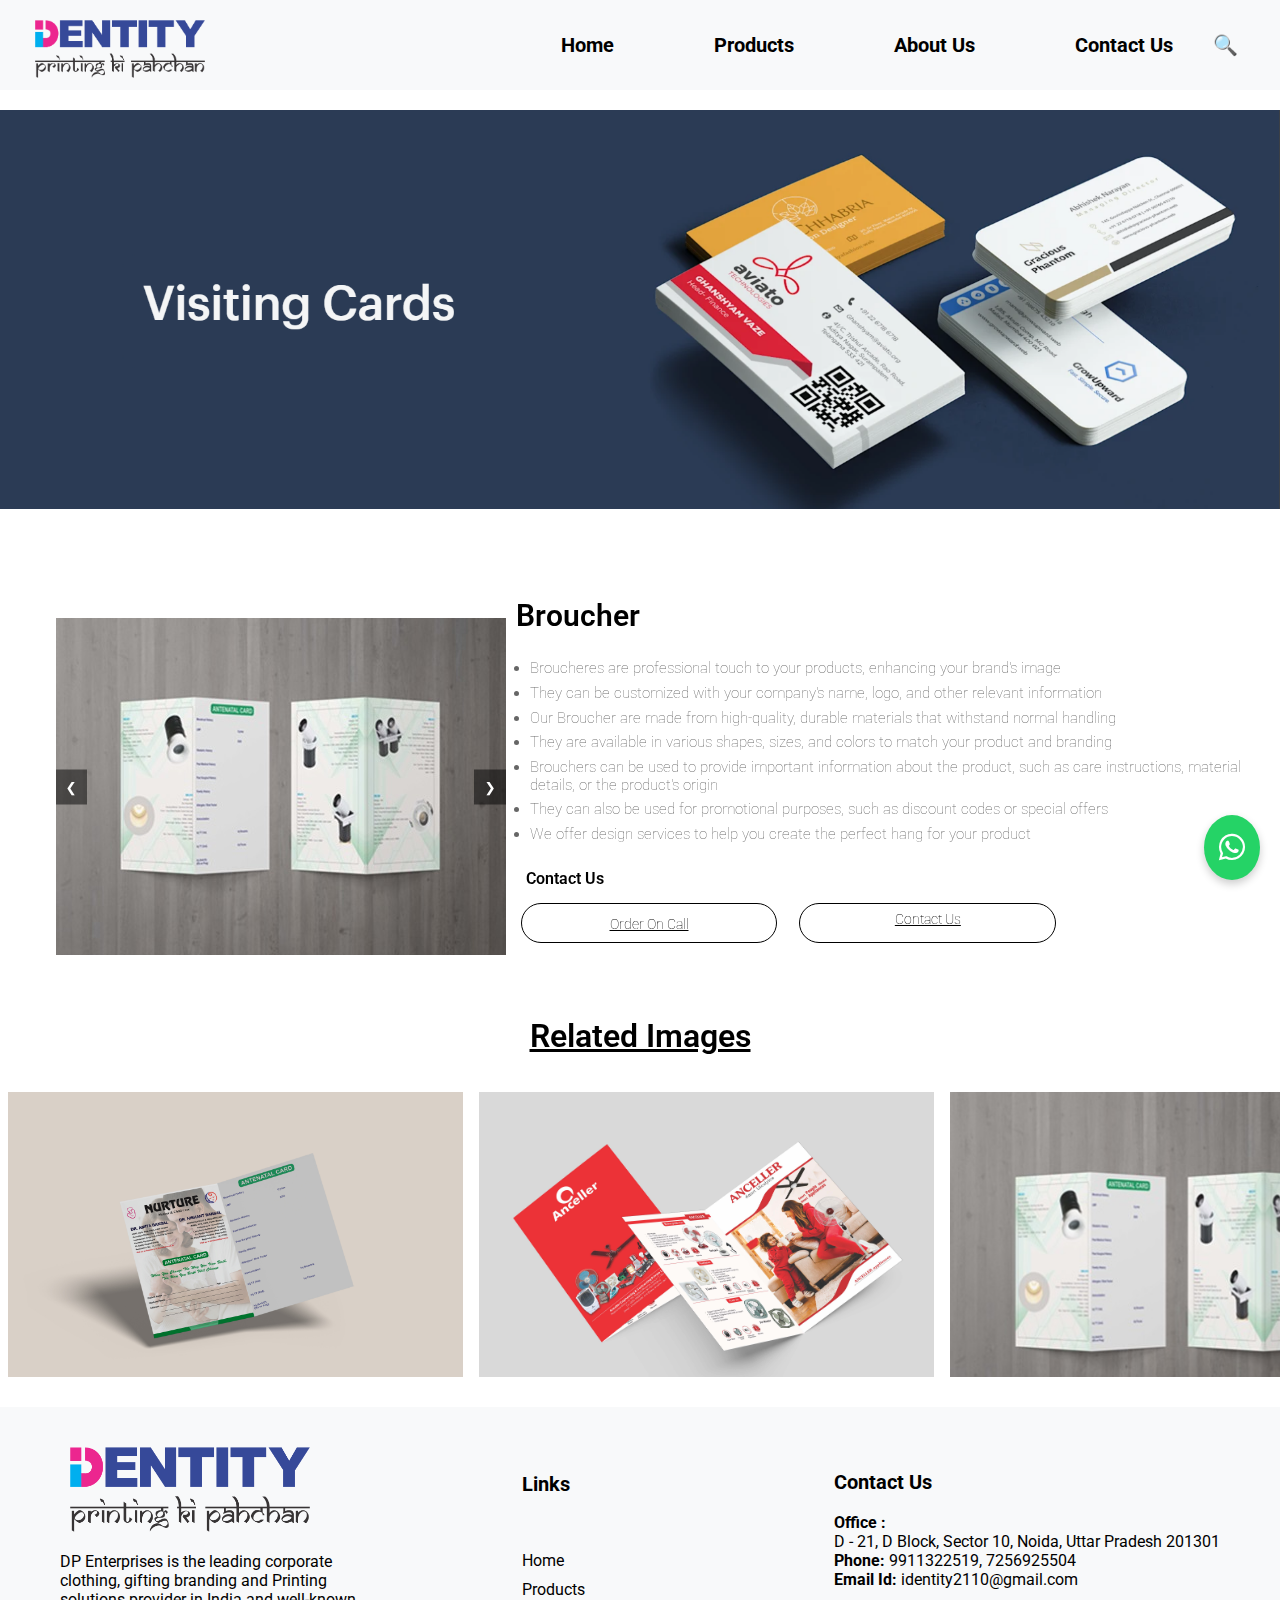
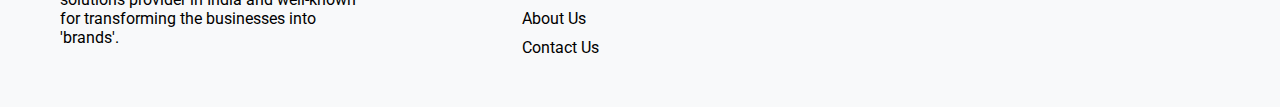
<file: index.html>
<!DOCTYPE html>
<html lang="en">

<head>
    <meta charset="UTF-8">
    <meta name="viewport" content="width=device-width, initial-scale=1.0">
    <title>Product</title>
    <link rel="stylesheet" href="style.css">
    <link rel="stylesheet" href="https://cdnjs.cloudflare.com/ajax/libs/font-awesome/6.0.0/css/all.min.css">
</head>

<body>
    <div class="whatsapp-icon">
        <a href="https://wa.me/+919911322519" target="_blank">
            <i class="fab fa-whatsapp"></i>
        </a>
    </div>

    <main>
        <nav>
            <div class="logo">
                <a href="index.html">
                    <img src="logo.png" alt="logo" class="logo">
                </a>
            </div>
        
            <input type="checkbox" class="toggle-menu" id="burger">
            <label for="burger">
                <div class="hamburger"></div>
            </label>
        
            <div class="head">
                <a href="index.html" class="nav-link" style="text-decoration: none;">Home</a>
                <div class="dropdown">
                    <a href="products.html" class="nav-link"  style="text-decoration: none;">Products</a>
                    <div class="dropdown-content">
                       
                        <a href="Visitingcards.html">Visiting Cards</a>
                        <a href="Letterheads.html">Letter Heads</a>
                        <a href="Envelopes.html">Envelopes</a>
                        <a href="Books.html">Books</a>
                        <a href="Booklet.html">Booklet</a>
                        <a href="Brochure.html">Brochure</a>
                        <a href="Certificates.html">Certificates</a>
                        <a href="PocketFolders.html">Pocket Folders</a>
                        <a href="ThankYouCards.html">Thank You Cards</a>
                        <a href="LabelSticker.html">Label & Sticker</a>
                        <a href="PVCSticker.html">PVC Sticker</a>
                        <a href="VinylSticker.html">Vinyl Sticker</a>
                        <a href="Flyers.html">Flyers</a>
                        <a href="MenuCard.html">Menu Card</a>
                        <a href="PosterA3.html">Poster A3</a>
                        <a href="TentCard.html">Tent Card</a>
                        <a href="Calendar.html">Calendar</a>
                        <a href="TableCalendar.html">Table Calendar</a>
                        <a href="PackagingBox.html">Packaging Box</a>
                        <a href="WeddingInvitations.html">Wedding Invitations</a>
                        <a href="BillBooks.html">Bill Books</a>
                        <a href="CashVouchers.html">Cash Vouchers</a>
                        <a href="ChallanBook.html">Challan Book</a>
                        <a href="PamphletBW.html">Pamphlet B/W</a>
                        <a href="Notebooks.html">Notebooks</a>
                        <a href="Pen.html">Pen</a>
                        <a href="Diary.html">Diary</a>
                        <a href="TShirt.html">T-Shirt</a>
                        <a href="Caps.html">Caps</a>
                        <a href="CorporateGifts.html">Corporate Gifts</a>
                        <a href="KeyRings.html">Key Rings</a>
                        <a href="Shippers.html">Shippers</a>
                        <a href="Mugs.html">Mugs</a>
                        <a href="Lanyards.html">Lanyards</a>
                        <a href="IDCards.html">ID Cards</a>
                        <a href="CarryBags.html">Carry Bags</a>
                        <a href="Awards.html">Awards</a>
                        <a href="Stamps.html">Stamps</a>
                        <a href="Tag.html">Tag</a>
                        <a href="FlexBanner.html">Flex/Banner</a>
                        <a href="Canopy.html">Canopy</a>
                        <a href="GlassFrostedFilm.html">Glass Frosted Film</a>
                        <a href="GlowSignBoard.html">Glow Sign Board</a>
                        <a href="OneWayVision.html">One Way Vision</a>
                        <a href="Standy.html">Standy</a>
                        <a href="BrandingVinyl.html">Branding Vinyl</a>
                        <a href="Backdrop.html">Backdrop</a>
                        <a href="Sunboard.html">Sunboard</a>
                        <a href="AcrylicVinylBoard.html">Acrylic Vinyl Board</a>
                        <a href="Canvas.html">Canvas</a>
                        <a href="Nameplate.html">Name Plate</a>
                        <a href="Clipon.html">Clipon</a>                    </div>
                </div>
                <a href="about.html" class="nav-link" style="text-decoration: none;">About Us</a>
                <a href="contact.html" class="nav-link"  style="text-decoration: none;">Contact Us</a>
            </div>
        
            <div class="search-container">
                <div class="search-icon" id="search-icon">&#128269;</div>
                <input type="text" id="search-input" placeholder="Search products..." autocomplete="off">
                <div id="suggestions"></div>
            </div>
        </nav>
        
        <!-- <div class="heading-image">
            <img src="Broucher.jpg" alt="Broucher">
        </div> -->

        <div class="banner">
            <img src="2.png" alt="Broucher">
        </div>

        <div class="image">
            <div class="polo">
                <div class="up slider">
                    <button class="prev">&#10094;</button>
                    <div class="slides">
                        <img src="brouchure/1.jpg" alt="Maroon T-Shirt">
                        <img src="brouchure/2.jpg" alt="image 1">
                        <img src="brouchure/3.jpg" alt="image 2">
                        <img src="brouchure/4.jpg" alt="image 3">
                        <img src="brouchure/5.jpg" alt="image 4">
                    </div>
                    <button class="next">&#10095;</button>
                </div>
            </div>
            

            <div class="right">
                <p class="sub">Broucher</p>
                <ul>
                    <li>Broucheres are professional touch to your products, enhancing your brand's image</li>
                    <li>They can be customized with your company's name, logo, and other relevant information</li>
                    <li>Our Broucher are made from high-quality, durable materials that withstand normal handling</li>
                    <li>They are available in various shapes, sizes, and colors to match your product and branding</li>
                    <li>Brouchers can be used to provide important information about the product, such as care
                        instructions, material details, or the product's origin</li>
                    <li>They can also be used for promotional purposes, such as discount codes or special offers</li>
                    <li>We offer design services to help you create the perfect hang for your product</li>
                </ul>

                <!-- <ul class="secondlist">
                    <li>Price depends on your order</li>
                </ul> -->

                <p class="stock">Contact Us</p>

                <div class="standard">
                    <div>
                        <p><a href="tel:9911322519">Order On Call</a></p>
                    </div>

                    <div class="premium">
                        <a href="contact.html">Contact Us</a>
                    </div>
                </div>
            </div>
        </div>

        <section class="cards">
            <div class="box">
                <p>Related Images</p>
            </div>
            <div class="cards-container">
                <div class="card">
                    <img src="brouchure/6.jpg" alt="image">
                </div>
                <div class="card">
                    <img src="brouchure/7.jpg" alt="image">
                </div>
                <div class="card">
                    <img src="brouchure/1.jpg" alt="image">
                </div>
                <div class="card">
                    <img src="brouchure/2.jpg" alt="image">
                </div>
                <div class="card">
                    <img src="brouchure/3.jpg" alt="image">
                </div>
                <div class="card">
                    <img src="brouchure/4.jpg" alt="image">
                </div>
                <div class="card">
                    <img src="brouchure/5.jpg" alt="image">
                </div>
                <div class="card">
                    <img src="brouchure/6.jpg" alt="image">
                </div>
                <div class="card">
                    <img src="brouchure/1.jpg" alt="image">
                </div>
                <div class="card">
                    <img src="brouchure/2.jpg" alt="image">
                </div>
                <!-- Duplicate the cards to ensure smooth scrolling -->
                <div class="card">
                    <img src="brouchure/6.jpg" alt="image">
                </div>
                <div class="card">
                    <img src="brouchure/7.jpg" alt="image">
                </div>
                <div class="card">
                    <img src="brouchure/1.jpg" alt="image">
                </div>
                <div class="card">
                    <img src="brouchure/2.jpg" alt="image">
                </div>
                <div class="card">
                    <img src="brouchure/3.jpg" alt="image">
                </div>
                <div class="card">
                    <img src="brouchure/4.jpg" alt="image">
                </div>
                <div class="card">
                    <img src="brouchure/5.jpg" alt="image">
                </div>
                <div class="card">
                    <img src="brouchure/6.jpg" alt="image">
                </div>
                <div class="card">
                    <img src="brouchure/1.jpg" alt="image">
                </div>
                <div class="card">
                    <img src="brouchure/2.jpg" alt="image">
                </div>
            </div>
        </section>
        
        
        <!--Footer-->

        <footer>
            <div class="container">
                <div class="row">
                    <div class="logo-container">
                        <img class="footerlogo" src="logo.png" alt="logo">
                        <p>DP Enterprises is the leading corporate clothing, gifting branding and Printing solutions
                            provider in India and well-known for transforming the businesses into 'brands'.</p>
                    </div>
                    <div class="Links">
                        <h5>Links</h5>
                        <ul>
                            <li><a href="index.html">Home</a></li>
                            <li><a href="products.html">Products</a></li>
                            <li><a href="about.html">About Us</a></li>
                            <li><a href="contact.html">Contact Us</a></li>
                        </ul>
                    </div>
                    <div class="contacts">
                        <h5>Contact Us</h5>
                        <br>
                        <b> Office : </b> D - 21, D Block, Sector 10, Noida, Uttar Pradesh 201301<br>
                       
                        </p>
                        <p><b>Phone:</b> 9911322519, 7256925504<br>

                           <b> Email Id: </b><a href="mailto:identity2110@gmail.com">identity2110@gmail.com </a></p>
                    </div>
                </div>

                <div class="row">
                    <div class="col-md-12 text-center">
                        <p class="copyright">Copyright &copy; 2024 Dp Enterprises</p>
                    </div>
                </div>
            </div>
        </footer>


    </main>

    <script>
        let slideIndex = 0;
        showSlides();

        function showSlides() {
            let slides = document.querySelectorAll(".slides img");
            for (let i = 0; i < slides.length; i++) {
                slides[i].style.display = "none";
            }
            slideIndex++;
            if (slideIndex > slides.length) {
                slideIndex = 1;
            }
            slides[slideIndex - 1].style.display = "block";
            setTimeout(showSlides, 2000); // Change image every 2 seconds
        }

        function plusSlides(n) {
            let slides = document.querySelectorAll(".slides img");
            slideIndex += n;
            if (slideIndex > slides.length) {
                slideIndex = 1;
            }
            if (slideIndex < 1) {
                slideIndex = slides.length;
            }
            for (let i = 0; i < slides.length; i++) {
                slides[i].style.display = "none";
            }
            slides[slideIndex - 1].style.display = "block";
        }

        document.querySelector(".prev").addEventListener("click", function () {
            plusSlides(-1);
        });

        document.querySelector(".next").addEventListener("click", function () {
            plusSlides(1);
        });


        // <!--Search box js-->
        const products = {
   "visiting cards": "Visitingcards.html",
"letter heads": "Letterheads.html",
"envelopes": "Envelopes.html",
"books": "Books.html",
"booklet": "Booklet.html",
"brochure": "Brochure.html",
"certificates": "Certificates.html",
"pocket folders": "PocketFolders.html",
"thank you cards": "ThankYouCards.html",
"label & sticker": "LabelSticker.html",
"pvc sticker": "PVCSticker.html",
"vinyl sticker": "VinylSticker.html",
"flyers": "Flyers.html",
"menu card": "MenuCard.html",
"poster a3": "PosterA3.html",
"tent card": "TentCard.html",
"calendar": "Calendar.html",
"table calendar": "TableCalendar.html",
"packaging box": "PackagingBox.html",
"wedding invitations": "WeddingInvitations.html",
"bill books": "BillBooks.html",
"cash vouchers": "CashVouchers.html",
"challan book": "ChallanBook.html",
"pamphlet b/w": "PamphletBW.html",
"notebooks": "Notebooks.html",
"pen": "Pen.html",
"diary": "Diary.html",
"t-shirt": "TShirt.html",
"caps": "Caps.html",
"corporate gifts": "CorporateGifts.html",
"key rings": "KeyRings.html",
"shippers": "Shippers.html",
"mugs": "Mugs.html",
"lanyards": "Lanyards.html",
"id cards": "IDCards.html",
"carry bags": "CarryBags.html",
"awards": "Awards.html",
"stamps": "Stamps.html",
"tag": "Tag.html",
"flex/banner": "FlexBanner.html",
"canopy": "Canopy.html",
"glass frosted film": "GlassFrostedFilm.html",
"glow sign board": "GlowSignBoard.html",
"one way vision": "OneWayVision.html",
"standy": "Standy.html",
"branding vinyl": "BrandingVinyl.html",
"backdrop": "Backdrop.html",
"sunboard": "Sunboard.html",
"acrylic vinyl board": "AcrylicVinylBoard.html",
"canvas": "Canvas.html",
"name plate": "Nameplate.html",
"clipon": "Clipon.html"
};

document.getElementById('search-icon').addEventListener('click', function() {
    document.querySelector('.search-container').classList.toggle('expanded');
    document.getElementById('search-input').focus();
});

document.getElementById('search-input').addEventListener('input', function() {
    const query = this.value.toLowerCase();
    const suggestions = document.getElementById('suggestions');
    suggestions.innerHTML = '';
    
    if (query) {
        Object.keys(products).forEach(product => {
            if (product.includes(query)) {
                const suggestion = document.createElement('div');
                suggestion.textContent = product;
                suggestion.addEventListener('click', function() {
                    window.location.href = products[product];
                });
                suggestions.appendChild(suggestion);
            }
        });
        suggestions.style.display = 'block';
    } else {
        suggestions.style.display = 'none';
    }
});

document.getElementById('search-input').addEventListener('keypress', function(e) {
    if (e.key === 'Enter') {
        const query = this.value.toLowerCase();
        const url = products[query];
        
        if (url) {
            window.location.href = url;
        } else {
            alert('Product not found');
        }
    }
});

    </script>
</body>

</html>
</file>
<file: style.css>
@import url('https://fonts.googleapis.com/css2?family=Roboto:wght@400;700&display=swap');

* {
    padding: 0;
    margin: 0;
    font-family: 'Roboto', system-ui, -apple-system, BlinkMacSystemFont, 'Segoe UI', Roboto, Oxygen, Ubuntu, Cantarell, 'Open Sans', 'Helvetica Neue', sans-serif;
    box-sizing: border-box;
}

html, body {
    margin: 0;
    padding: 0;
}

.logo {
    width: 180px;
    height: 70px;
    margin-right: 60px; /* Adjust spacing from the nav links */
}
.whatsapp-icon {
    position: fixed;
    right: 20px;
    bottom: 20px;
    background-color: #25D366;
    color: white;
    font-size: 30px;
    padding: 15px;
    border-radius: 50%;
    box-shadow: 0 4px 8px rgba(0, 0, 0, 0.2);
    z-index: 1000;
}

.whatsapp-icon a {
    color: white;
    text-decoration: none;
}

.whatsapp-icon:hover {
    background-color: #128C7E;
    cursor: pointer;
}

/* General styles for the navigation bar */
nav {
    background-color: #f8f9fa;
    padding: 20px;
    display: flex;
    align-items: center;
    justify-content: flex-end;
    width: 100vw;
    height: 90px;
    text-decoration: none;
}

.head{
    display: flex;
    justify-content: flex-end;
    align-items: flex-end;
}

.logo img {
    width: 170px;
    height: auto;
    margin-top: 10px;
    margin-left:15px;
}
.head {
    display: flex;
    justify-content: flex-end;
    align-items: center;
    width: 100%;
    gap: 30px; /* Adjust the spacing between the nav-links */
}

.nav-link {
    margin-right: 70px; /* Adjust this value for custom spacing on the right */
    color: black;
    /* text-decoration: underline; */
    transition: color 0.2s ease;
    font-weight: bold;
    font-size: 20px;
}

.nav-link:last-child {
    margin-right: 30px; /* Ensure the last link doesn’t have extra margin */
}
.a{
    text-decoration: none;
    color: black;
}

.nav-link:hover {
    color: #ccc;
}

/* Dropdown menu styles */
.dropdown {
    position: relative;
    display: inline-block;
}

.dropdown-content {
    display: none;
    position: absolute;
    background-color: #f9f9f9;
    min-width: 500px;
    box-shadow: 0px 8px 16px 0px rgba(0, 0, 0, 0.2);
    z-index: 1;
    display: flex;
    flex-wrap: wrap;
}

.dropdown-content a {
    color: black;
    padding: 8px 10px;
    text-decoration: none;
    display: block;
    text-align: left;
    flex: 1 1 30%;
}

.dropdown-content a:hover {
    background-color: #f1f1f1;
}

.dropdown:hover .dropdown-content,
.dropdown:focus-within .dropdown-content {
    display: flex;
}
.dropdown-content {
    display: none; /* Hide dropdown when not hovering */
}

.banner{
    width: 100%;
    height: 100%;
    object-fit: cover;
    margin-top: 20px;
}

.banner img{
    width: 100vw;
    height: auto;
    object-fit: contain;
}


/* Search bar styles */
.search-container {
    position: relative;
    display: flex;
    align-items: center;
}

.search-icon {
    cursor: pointer;
    font-size: 20px;
    padding: 10px;
}

#search-input {
    width: 0;
    padding: 5px;
    border: 1px solid #ccc;
    border-radius: 5px;
    transition: width 0.4s ease;
    opacity: 0;
    visibility: hidden;
}

.search-container.expanded #search-input {
    width: 200px;
    opacity: 1;
    visibility: visible;
}

#suggestions {
    position: absolute;
    top: 35px;
    left: 0;
    background-color: white;
    border: 1px solid #ccc;
    width: 100%;
    max-height: 200px;
    overflow-y: auto;
    z-index: 1000;
    display: none;
}

#suggestions div {
    padding: 10px;
    cursor: pointer;
}

#suggestions div:hover {
    background-color: #f1f1f1;
}

/* Hamburger menu styles */
.hamburger {
    position: relative;
    width: 30px;
    height: 4px;
    background: #000;
    border-radius: 10px;
    cursor: pointer;
    z-index: 2;
    transition: 0.3s;
}

.hamburger::before, .hamburger::after {
    content: "";
    position: absolute;
    height: 4px;
    right: 0;
    background: #000;
    border-radius: 10px;
    transition: 0.3s;
}

.hamburger::before {
    top: -10px;
    width: 20px;
}

.hamburger::after {
    top: 10px;
    width: 25px;
}

.toggle-menu {
    position: absolute;
    width: 30px;
    height: 100px;
    z-index: 3;
    cursor: pointer;
    opacity: 0;
}

.hamburger, .toggle-menu {
    display: none;
}

nav input:checked ~ label .hamburger {
    background: transparent;
}

nav input:checked ~ label .hamburger::before {
    top: 0;
    transform: rotate(-45deg);
    width: 30px;
}

nav input:checked ~ label .hamburger::after {
    top: 0;
    transform: rotate(45deg);
    width: 30px;
}


.heading h1 {
    font-size: 2.5rem;
    margin-bottom: 37px;
    text-decoration: underline;
    font-family: 'Archivo Black';

}
/* .heading-image {
    width: 100%;
    height: 100%;
    object-fit: cover;
    margin-top: 20px;
} */

main {
    display: flex;
    flex-direction: column;
    align-items: center;
    width: 100%;
    overflow: hidden; /* Prevents horizontal overflow */
}

main .image {
    width: 96%;
    display: flex;
    justify-content: space-between;
    position: relative;
}

.image .polo {
    width: 450px;
    height: 337px;
    margin-left: 1 0px;
}

.image .polo .up {
    position: relative;
    width: 450px;
    height: 100%;
    overflow: hidden;
    margin-left: 30px;
    margin-top: 105px;
}

.image .polo .up .slides {
    display: flex;
    transition: transform 0.5s ease-in-out;
    width: 450px;
    height: 340px;
}

.image .polo .up .slides img {
    width: 450px;
    height: 337px;
    object-fit: cover;
}

.image .polo .up .prev, .image .polo .up .next {
    position: absolute;
    top: 50%;
    transform: translateY(-50%);
    background-color: rgba(0, 0, 0, 0.5);
    color: white;
    border: none;
    padding: 10px;
    cursor: pointer;
    z-index: 1;
}

.image .polo .up .prev {
    left: 0;
}

.image .polo .up .next {
    right: 0;
}

.image .right {
    display: flex;
    flex-direction: column;
    justify-content: space-evenly;
    width: 800px;
    position: sticky;
    top: 100px;
    bottom: 100px;
}

.image .right .heading {
    padding: 0;
    font-size: 1.2rem;
    font-weight: 600;
    margin-top: 6%;
    margin-bottom: 3%;
}

.image .right .sub {
    font-size: 30px;
    font-weight: 600;
    margin-bottom: 2.5%;
    margin-left: 40px;
    margin-top: 85px;
}

.image .right ul {
    /* margin-top: 50px; */
    margin-left: 7%;
    margin-bottom: 2.5%;
}

.image .right ul li {
    font-size: 15px;
    font-weight: 100;
    margin: 0.9% 0;
    color: #00000099;
}

.image .right .secondlist li {
    font-weight: 600;
    font-size: 0.9rem;
}

.image .right a {
    color: black;
    margin-bottom: 3%;
    font-weight: 100;
    font-size: 0.9rem;
}

.image .right .stock {
    font-size: 1rem;
    font-weight: 600;
    margin-bottom: 2%;
    margin-left: 50px;
}

.image .right .standard {
    height: 2.5rem;
    display: flex;
    justify-content: flex-start;
    margin-bottom: 5%;
    margin-left: 45px;
}

.image .right .standard div {
    width: 35%;
    border: solid black 1px;
    border-radius: 50px;
    display: flex;
    justify-content: center;
    align-items: center;
    margin-right: 3%;
}

.image .right .standard .premium {
    border: solid black 1px;
}

.image .right .standard div:hover {
    border: solid black 2px;
}

.cards {
    width: 100%; /* Ensure the cards container does not overflow */
    overflow-x: auto; /* Add horizontal scrolling if needed */
    margin-bottom: 30px;
}

.cards .box {
    width: 97%;
    margin: 0 auto;
    margin-bottom: 15px;
}

.cards .box p {
    text-align: center;
    font-size: 2rem;
    font-weight: 600;
    margin-bottom: 3%;
    margin-top: 35px;
    text-decoration: underline;
}

.cards {
    width: 100%;
    overflow: hidden; /* Hide the scrollbar */
    position: relative;
}

.cards-container {
    display: flex;
    flex-wrap: nowrap; /* Prevent wrapping of cards */
    width: 100%;
    animation: scroll 10s linear infinite; /* Adjust duration for speed */
}

.card {
    flex: 0 0 250px; /* Set fixed width for each card */
    height: 285px;
    margin: 0 8px; /* Add a small margin between the cards */
}

.card img {
    width: 455px;
    height: auto;
    object-fit: cover;
    /* border: 2px solid black; */
}

@keyframes scroll {
    0% {
        transform: translateX(0);
    }
    100% {
        transform: translateX(-50%);
    }
}

.cards:hover .cards-container {
    animation-play-state: paused; /* Pause the animation on hover */
}


/* footer */


 /* footer*/
 footer {
    width: 100vw;
    background-color: #f8f9fa;
    color:black;
    height: 300px;
    padding: 20px;
    clear: both;
}

.footerlogo {
    display: block;
    width: 240px;
    height: 85px;
    margin-right: auto;
    margin-bottom: 20px; /* Decreased margin-bottom */
    margin-left: 10px;
}



.logo-container p {
    max-width: 300px;
    margin-bottom: 30px;
}


footer .container {
    max-width: 1200px;
    height: auto;
    margin: 0 auto;
    padding: 20px;
}

footer .row {
    display: flex;
    align-items: flex-start;
    /* Aligns items to the start of the container */
    justify-content: space-between;
    /* Distributes space between items */

}

footer .Links {
    width: 100px;
    /* margin-left: auto; */
    display: flex;
    flex-direction: column;
    margin-left: 150px;
    margin-top: 25px;
    color: black
}

/* footer .links2 {
  
  margin-left: auto;
  display: flex;
  flex-direction: column;
  margin-left: 150px;
} */

footer h5 {

    font-weight: bold;
    margin-top: 0;
    font-size: 20px;
    /* Adjust this value to increase or decrease the font size */
}

footer ul {
    list-style: none;
    padding: 0;
    margin: 0;
    margin-top: 55px;
    width: 80px;
}

footer li {
    margin-bottom: 10px;
}

footer a {
    color: black;
    text-decoration: none;
}

footer a:hover {
    color: #ccc;
}

footer .copyright {
    border-top: 1px solid #fff;
    display: flex;
    align-items: center;
    margin-left: 450px;
    margin-top: 60px;
    font-size: 14px;
    text-align: center;
    padding-top: 20px;
}

.contacts {
    margin-left: 200px;
    display: flex;
    flex-direction: column;
    margin-top: 23px;
}


@media (max-width: 500px) {
    .toggle-menu, .hamburger {
        display: block;
        z-index: 3;
    }
    
    .logo {
        position: absolute;
        top: 10px; /* Space from the top */
        right: 10px; /* Move towards the right */
        width: 120px; /* Adjusted size */
        height: 60px; /* Adjusted size */
    }
    
    .head {
        display: flex;
        flex-direction: column;
        justify-content: start;
        align-items: center;
        position: fixed;
        top: 0;
        right: 0;
        background: #cc373c;
        width: 300px;
        height: 100%;
        padding-top: 65px;
        z-index: 1;
        transform: translateX(100%);
        transition: transform 0.3s ease-in-out;
    }
    
    .head a, .head a:hover {
        padding: 30px;
        font-size: 1rem;
        box-shadow: 0 1px 0 rgba(255, 255, 255, 0.1);
    }
    
    nav input:checked ~ .head {
        transform: translateX(0);
    } 
    
    .heading {
        text-align: right; /* Aligns the text to the right */
    }
    
    .heading h1 {
        font-size: 40px;
        margin-right: 70px; /* Adds space on the right side */
    }
    .image .polo .up {
        transform: translateX(-6%); /* Shift images towards the left */
    }
    .image {
        display: flex;
        flex-direction: column;
        align-items: center;
    }

    .image .polo {
        width: 100%;
        margin: 0;
    }

    .image .right {
        width: 100%;
        padding: 10px;
        margin-top: 20px; /* Adjust spacing if necessary */
    }

    .image .right .heading,
    .image .right .sub,
    .image .right ul li,
    .image .right .stock,
    .image .right .standard div {
        font-size: 1rem;
        font-weight: bolder;
    }

    .cards {
        margin-top: 20px; /* Add margin to ensure proper spacing */
        overflow-x: auto; /* Add horizontal scrolling if needed */
        padding: 0 10px; /* Add horizontal padding */
    }

    .cards .box p {
        font-size: 2rem; /* Adjust font size for small screens */
        text-align: center;
    }

    .cards .card {
        display: flex;
        flex-direction: row; /* Keep cards in a row */
        flex-wrap: nowrap; /* Prevent wrapping of cards */
        overflow-x: auto; /* Enable horizontal scrolling */
    }

    .cards .card > div {
        flex: 0 0 300px; /* Increase width of each card */
        height: 350px; /* Increase height of each card */
        margin: 0 10px; /* Spacing between images */
    }

    .cards .card img {
        width: 100%; /* Make image occupy full width of its container */
        height: 100%; /* Make image occupy full height of its container */
        object-fit: cover; /* Ensure images cover the card area */
    }
    footer {
        padding: 20px 10px; /* Ensure padding to keep content from touching the edges */
        height: auto; /* Allow height to adjust automatically */
    }
    
    footer .container {
        padding: 0 10px; /* Padding for better spacing */
        max-width: 100%; /* Ensure container uses full width */
    }
    
    footer .row {
        flex-direction: column; /* Stack items vertically */
        align-items: center; /* Center align items */
        text-align: center; /* Center align text */
        margin-top: 20px; /* Margin to provide spacing */
    }
    
    .footerlogo {
        width: 200px; /* Adjust logo width */
        height: auto; /* Maintain aspect ratio */
        margin: 0 auto; /* Center logo */
        padding:20px;
    }
    
    footer h5 {
        margin-bottom: 10px; /* Adjust bottom margin */
    }
    
    footer ul {
        margin: 0; /* Remove margin */
        padding: 0; /* Remove padding */
    }
    
    footer li {
        margin-bottom: 10px; /* Adjust bottom margin */
    }
    
    footer a {
        font-size: 14px; /* Adjust font size for better readability */
    }
    
    footer .copyright {
        margin-left: 0px;
        margin-top: 20px; /* Adjust margin to ensure visibility */
        font-size: 12px; /* Adjust font size for smaller screens */
        text-align: center; /* Center align text */
        padding-top: 10px; /* Add padding for spacing */
    }
    .contacts{
        margin-left: 0px;
        margin-top: 50px;
    }
    footer .Links{
        margin-left: 0px;
        margin-top: 50px;
    }
}
</file>
